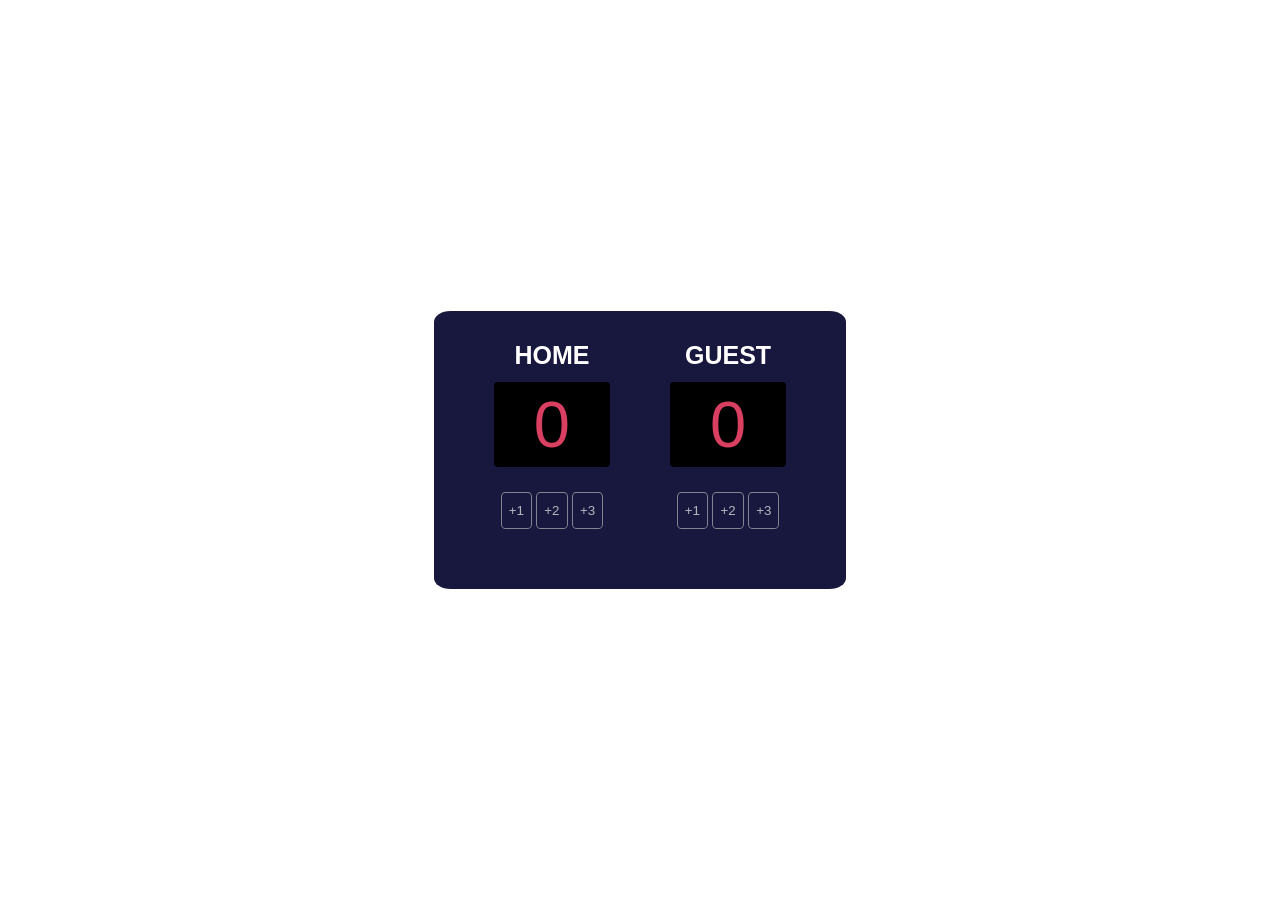
<file: basketball-ScoreBoard/index.html>
<!DOCTYPE html>
<html lang="en">
<head>
    <meta charset="UTF-8">
    <meta name="viewport" content="width=device-width, initial-scale=1.0">
    <title>Score Board</title>
    <link rel="stylesheet" href="style.css">
</head>
<body>
    <div class="container">
        <div class="div">
            <h3>HOME</h3>
            <span id="homeScore">0</span>
            <div class="btns">
                <button id="" onclick="add1h()">+1</button>
                <button id="" onclick="add2h()">+2</button>
                <button id="" onclick="add3h()">+3</button>
            </div>
            
        </div>
        <div class="div" >
            <h3>GUEST</h3>
            <span id="guestScore">0</span>
            <div class="btns">
                <button onclick="add1g()">+1</button>
                <button onclick="add2g()">+2</button>
                <button onclick="add3g()">+3</button>
            </div>
        </div>
   
    </div>

    <script src = 'index.js'></script>
</body>
</html>
</file>
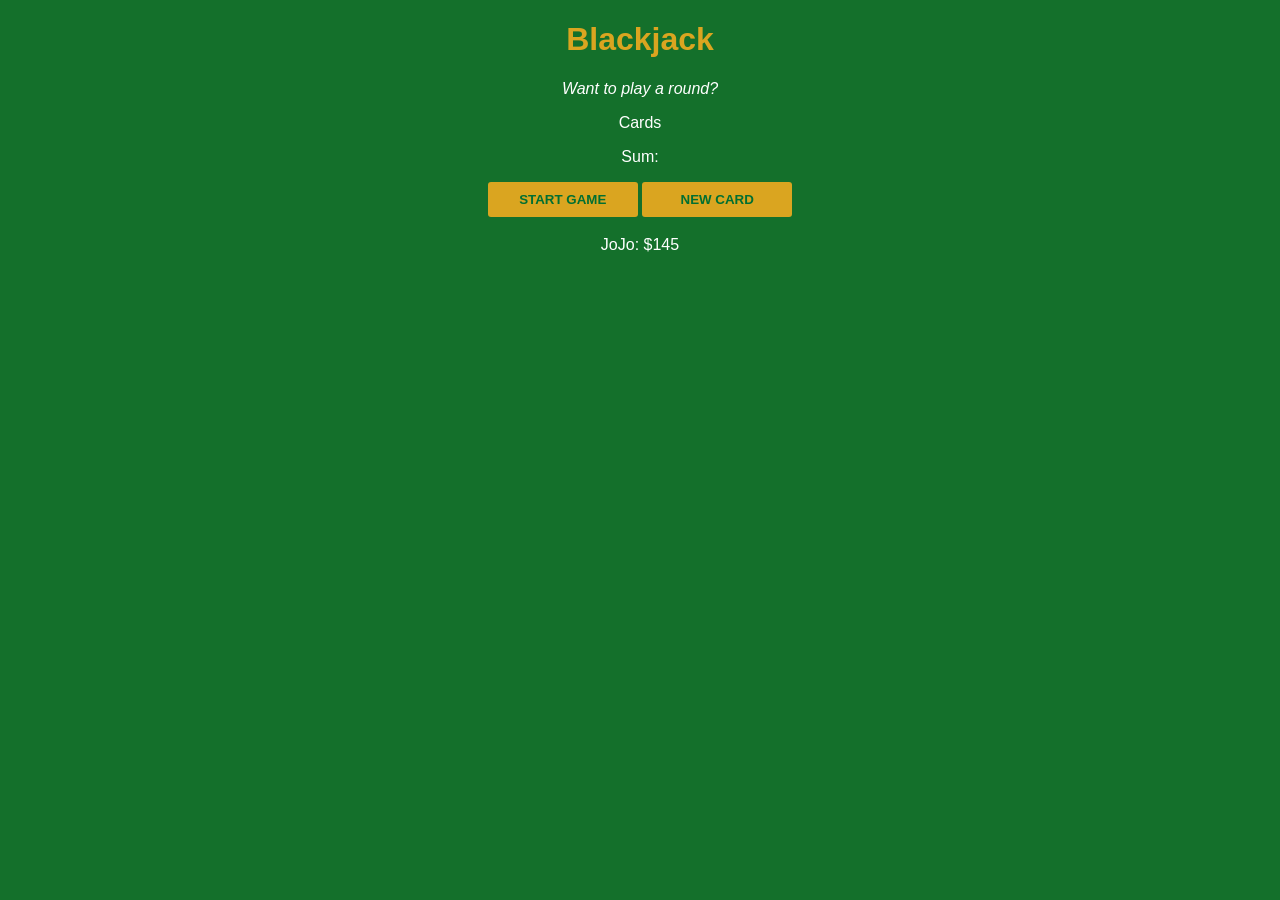
<file: blackjack/index.html>
<!DOCTYPE html>
<html lang="en">
<head>
    <meta charset="UTF-8">
    <meta name="viewport" content="width=device-width, initial-scale=1.0">
    <title>Blackjack</title>
    <link rel="stylesheet" href="style.css">
</head>
<body>
    <h1>Blackjack</h1>
    <p id="message-el">Want to play a round?</p>
    <p id ='cards-el'>Cards</p>
    <p id="sum-el">Sum: </p>
    <button onclick="startGame()">START GAME</button>
    <button onclick="newCard()">NEW CARD</button>
    <p id="player-el"></p>
    <script src="index.js"></script>
</body>
</file>
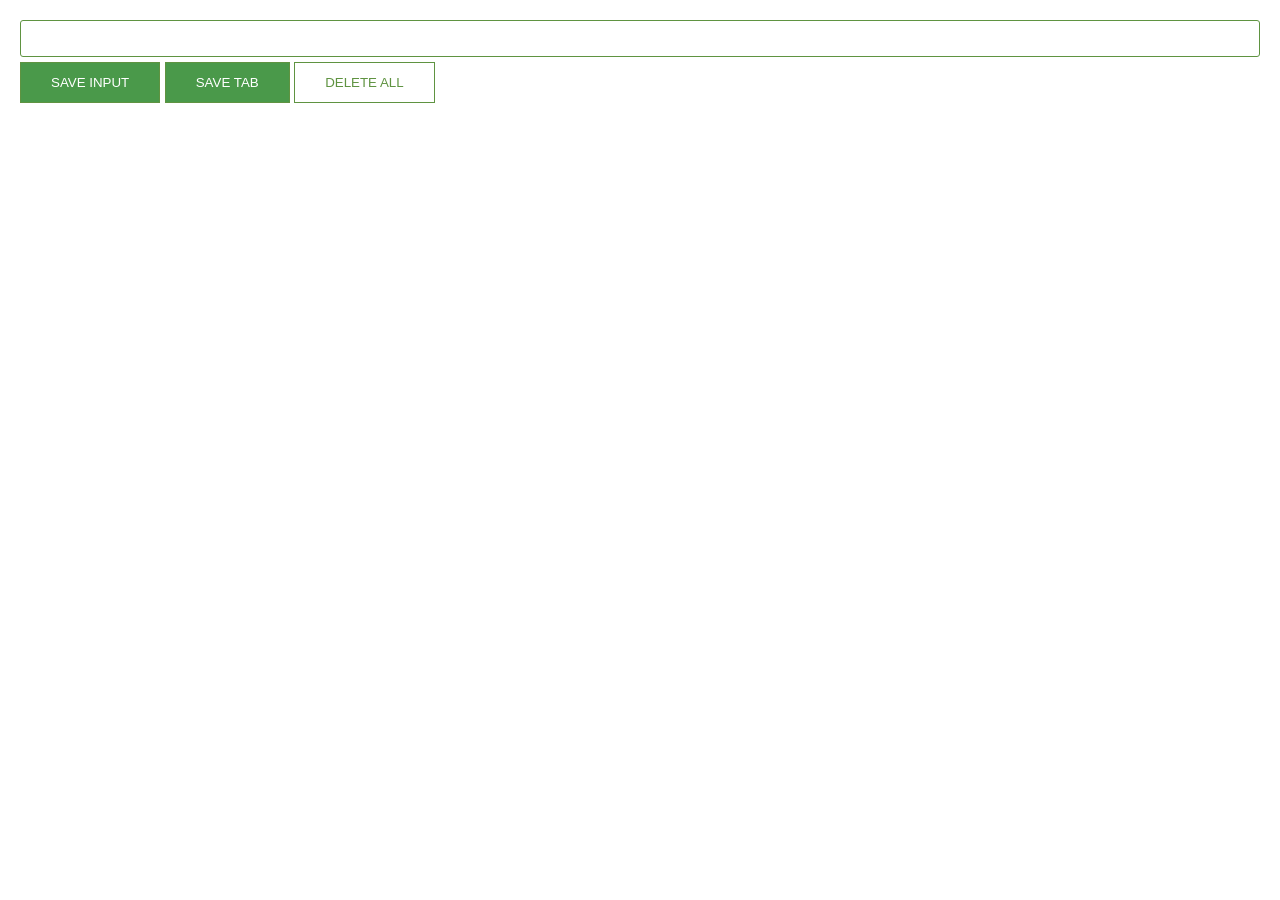
<file: ChromeExtension/index.html>
<!DOCTYPE html>
<html lang="en">
<head>
    <meta charset="UTF-8">
    <meta name="viewport" content="width=device-width, initial-scale=1.0">
    <title>Chrome Extension</title>
    <link rel="stylesheet" href="style.css">
</head>
<body>
    <input type="text" id="input-el">
    <button id="input-btn">SAVE INPUT</button>
    <button id="tab-btn">SAVE TAB</button>
    <button id ='delete-btn'>DELETE ALL</button>
    <ul id="ul-el"></ul>
    <script src="index.js"></script>    
</body>
</html>
</file>
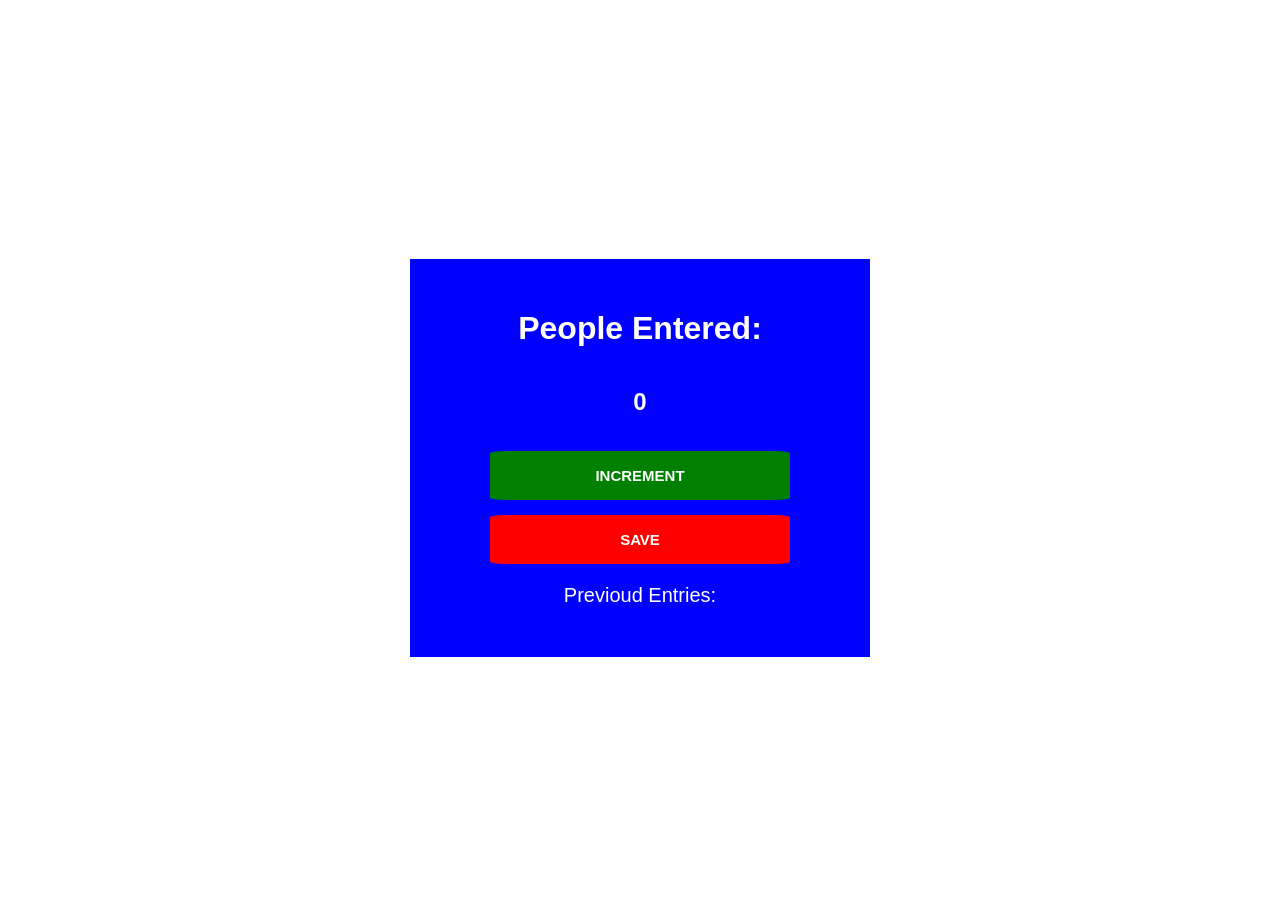
<file: Counter-app/index.html>
<!DOCTYPE html>
<html lang="en">
<head>
    <meta charset="UTF-8">
    <meta name="viewport" content="width=device-width, initial-scale=1.0">
    <title>Counter App</title>
    <link rel="stylesheet" href="style.css">
</head>
<body>
    <div class="app">
    <h1>People Entered:</h1>
    <h2 id="count-el">0</h2>
    <button id="increment-btn" onclick="increment()">INCREMENT</button>
    <button id="save-btn" onclick="save()">SAVE</button>
    <p id = "save-El">Previoud Entries: </p>
    </div>
    <script src="index.js"></script>
</body>
</html>
</file>
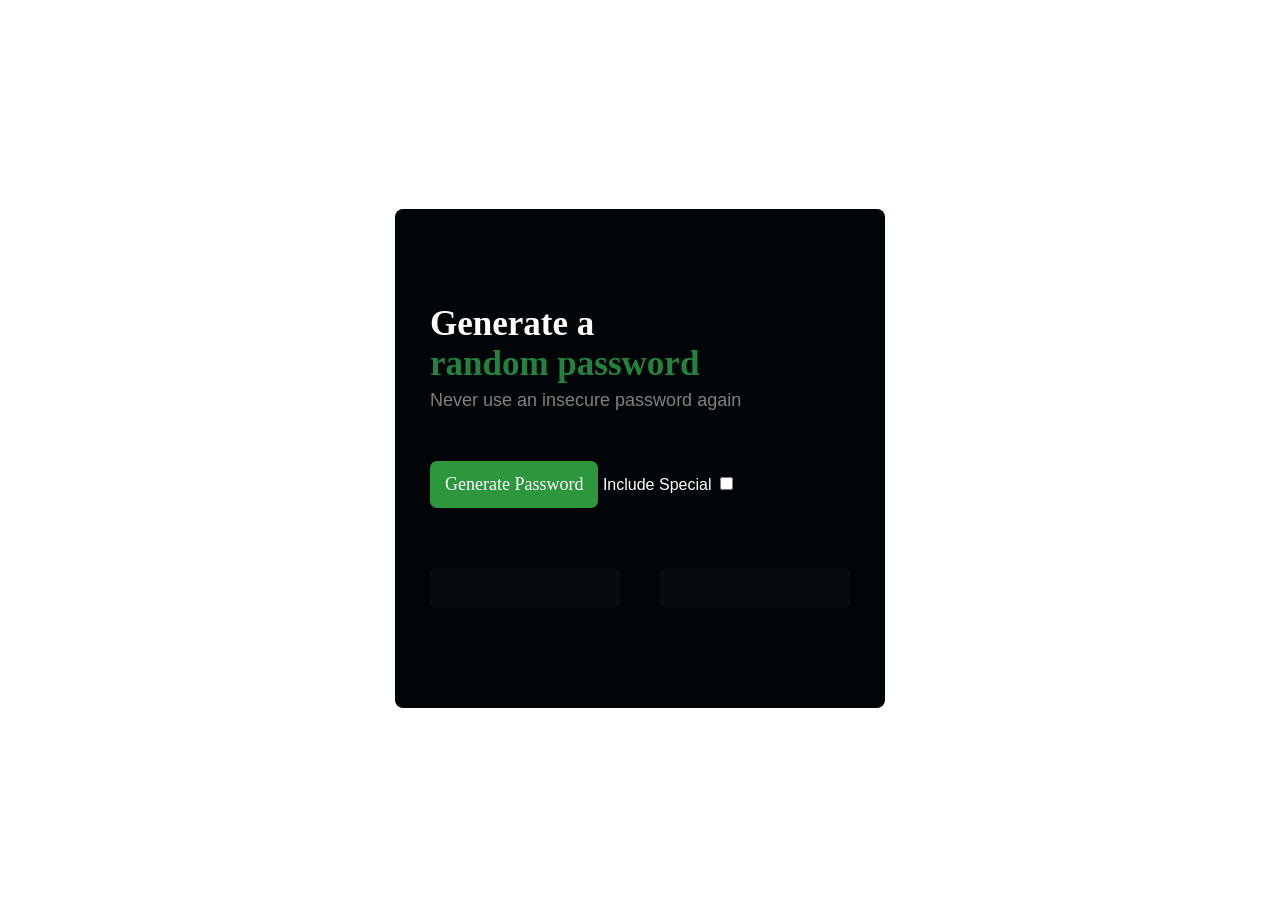
<file: PasssWordGenerator/index.html>
<!DOCTYPE html>
<html lang="en">
<head>
    <meta charset="UTF-8">
    <meta name="viewport" content="width=device-width, initial-scale=1.0">
    <title>Document</title>
    <link rel="stylesheet" href="style.css">
</head>
<body>
    <div class="container">
        <h3>Generate a <br><span class="text">random password</span></h3>
        <p>Never use an insecure password again</p>
        <button id="btn" onclick="randomp()">Generate Password</button>
        <label for="checkbox">Include Special</label>
        <input type="checkbox" name="" id="chars" >
        <div class="ans">
            <span id="pass1"></span>
            <span id="pass2"></span>
        </div>
    </div>
    <script src="index.js"></script>
</body>
</html>
</file>
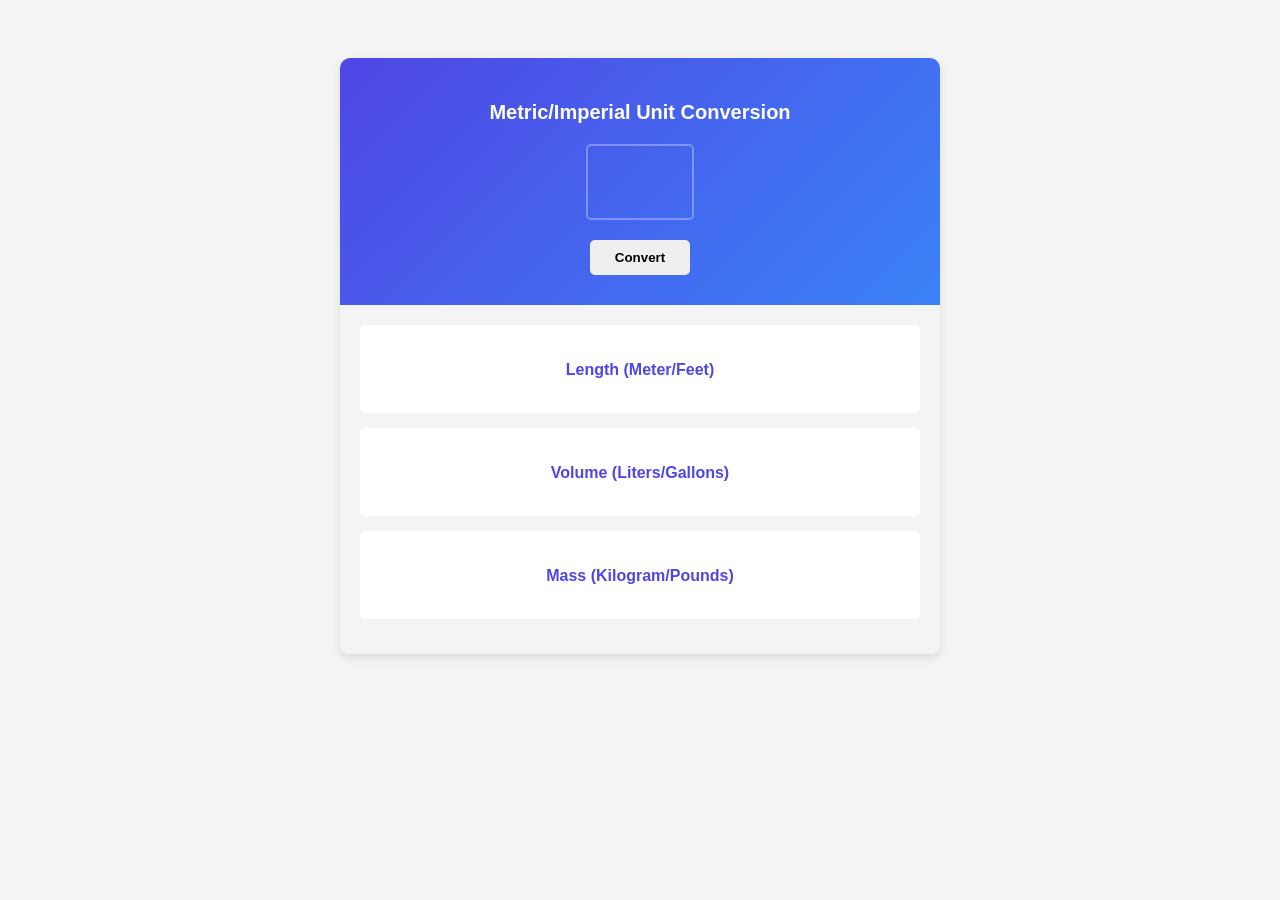
<file: Unit Converter/index.html>
<!DOCTYPE html>
<html lang="en">
<head>
    <meta charset="UTF-8">
    <meta name="viewport" content="width=device-width, initial-scale=1.0">
    <title>Document</title>
    <link rel="stylesheet" href="style.css">
</head>
<body>
<div class="container">
    <div class="top">
        <h1>Metric/Imperial Unit Conversion</h1>
        <input type="number" id="input-el">
        <button id="convert-btn">Convert</button>
    </div>
<div class="bottom">
    <div class="card">
        <h3>Length (Meter/Feet)</h3>
        <p id="length-el"></p>
    </div>
     <div class="card">
        <h3>Volume (Liters/Gallons)</h3>
        <p id="volumn-el"></p>
    </div>
     <div class="card">
        <h3>Mass (Kilogram/Pounds)</h3>
        <p id="mass-el"></p>
    </div>
</div>

</div>
    <script src="index.js"></script>
</body>
</html>
</file>
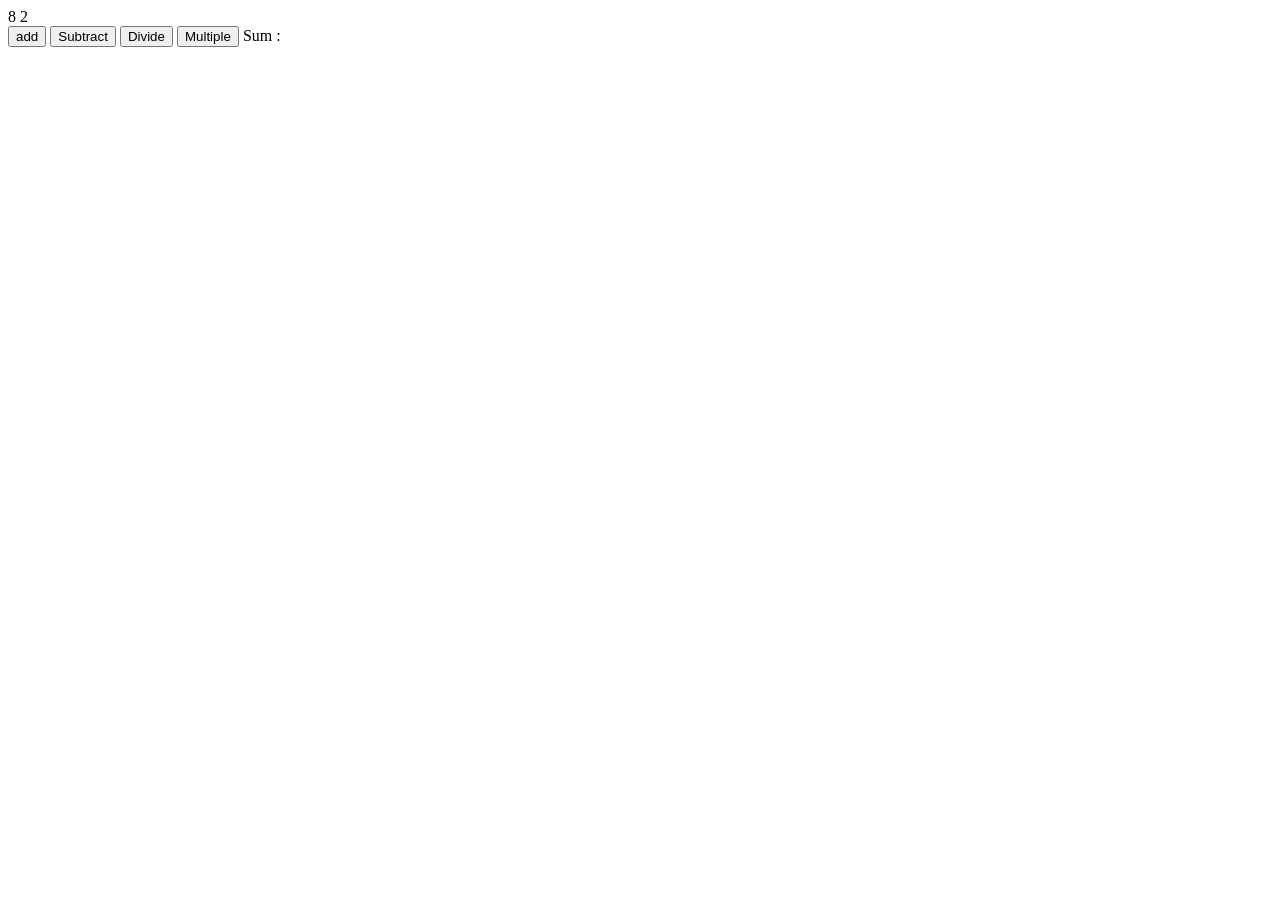
<file: Counter-app/calculator.html>
<!DOCTYPE html>
<html lang="en">
<head>
    <meta charset="UTF-8">
    <meta name="viewport" content="width=device-width, initial-scale=1.0">
    <title>Practice</title>
</head>
<body>
    <span id="num1-el"></span>
    <span id="num2-el"></span>
    <br>
    <button onclick="add()">add</button>
    <button onclick="subtract()">Subtract</button>
    <button onclick="divide()">Divide</button>
    <button onclick="multiply()">Multiple</button>
    <span id="sum-el">Sum :</span>

    <script>

        let num1 = 8
        let num2 = 2
        let sum = document.getElementById('sum-el')
        document.getElementById('num1-el').innerText = num1
        document.getElementById('num2-el').innerText = num2

        function add(){
           let count = num1 + num2 
            sum.innerText ='sum = ' + count 

        }
        function subtract(){
            let count = num1 - num2
            sum.innerText ='sum = ' + count 
        }
        function divide(){
             let count = num1 / num2
            sum.innerText ='sum = ' + count 
        }
        function multiply(){
             let count = num1 *num2
            sum.innerText ='sum = ' + count 
        }
    </script>
    
</body>
</html>
</file>
<file: basketball-ScoreBoard/style.css>
*{
    margin: 0;
    padding: 0;
    font-family:'Lucida Sans', 'Lucida Sans Regular', 'Lucida Grande', 'Lucida Sans Unicode', Geneva, Verdana, sans-serif;
    color: white;

}
body{
    display: flex;
    justify-content: center;
    align-items: center;
    height: 100dvh;
}
.container{
    display: flex;
    justify-content: space-around;
    background: rgb(24, 24, 63);
    gap: 60px;
    padding: 30px 60px 60px 60px;
    border-radius: 4%;
}
h3{
    font-size: 25px;
}
.div{
    display: flex;
    flex-direction: column;
    justify-content: center;
    align-items: center;
}
span{
    background: black;
    color: rgb(216, 63, 96);
    margin-top: 12px;
    font-family:'Trebuchet MS', 'Lucida Sans Unicode', 'Lucida Grande', 'Lucida Sans', Arial, sans-serif;
    padding: 5px 40px;
    border-radius: 4%;
    font-size: 65px;
}
.btns{
    margin-top: 25px;
}
button{
    background-color: transparent;
    border: 1px solid rgba(194, 194, 194, 0.623);
    border-radius: 13%;
    padding: 10px 7px;
    color: rgba(231, 231, 231, 0.76);
    cursor: pointer;
    transition: ease 0.4s background, color;
}
button:hover{
    background: white;
    color: black;
}
</file>
<file: blackjack/style.css>
body{

    text-align: center;
    color: white;
    background-color: rgb(20, 112, 43);
    font-family: Verdana, Geneva, Tahoma, sans-serif
}
h1{
    color:goldenrod;
}
#message-el{
    font-style: italic;
}
button{
    color: #016f32;
    width: 150px;
    margin-bottom: 3px;
    font-weight: bold;
    padding:10px 5px;
    border: none;
    cursor: pointer;
    background: goldenrod;
    border-radius: 3px;

}
</file>
<file: ChromeExtension/style.css>
*{
    margin: 0;
    padding: 10px;
    box-sizing: border-box;
    font-family: Arial, Helvetica, sans-serif;
}

input{
    padding: 10px;
    width: 100%;
    outline: none;
    min-width: 400px;
    box-sizing: border-box;
    border-radius: 3px;
    display: block;
    border: 1px solid #5f9341;
}
input:focus{
    border-color: #56863a;
    box-shadow: 0 0 0 0.5px #2c692ef2;
}
button{
    margin-top: 5px;
    color: white;
    border: 1px solid #5f9341;
    cursor:pointer;
    padding: 12px 30px;
    background: rgb(74, 153, 74);
}
#delete-btn{
    color: #5f9341;
    background-color: white;
}
ul{

    list-style-type:none ;
    padding-left: 0;
}

li a{
    color: #5f9341;
}
</file>
<file: Counter-app/style.css>
body{
    font-family: Verdana, Geneva, Tahoma, sans-serif;
    color: white;
    display: flex;
    justify-content: center;
    align-items: center;
    height: 100dvh;
}
.app{
    display: flex;
    justify-content: center;
    align-items: center;
    flex-direction: column;
    width: 400px;
    padding: 30px;
    background-color: blue;
}
button{
    padding: 1rem 2rem;
    cursor: pointer;
    width: 300px;
    display:block;
    margin-top: 15px;
    color: white;
    border: none;
    font-weight: bolder;
    border-radius: 5%;
    font-size: 15px;
    transition: ease-in 0.2s ;
    font-family: Verdana, Geneva, Tahoma, sans-serif;
}
#increment-btn{
    background-color: green;
 
}
#save-btn{
    background-color: red;
}
button:hover{
    opacity: 0.8;
}
p{
    font-size: 20px;
}
button::after{
    padding: 0.9rem 1.9rem;
}
</file>
<file: PasssWordGenerator/style.css>
body{
    font-family: Verdana, Geneva, Tahoma, sans-serif;
    display: flex;
    justify-content: center;
    align-items: center;
    height: 100dvh;
    
}
.container{
    background-color: rgb(1, 5, 8);
    padding: 60px 35px 100px 35px;
    justify-content: start;
    color:white;
    border-radius: 8px;
}
p{
    color: grey;
    font-size: 18px;
    margin-bottom: 50px;
}
.text{
    color: rgb(34, 131, 63);
}
h3{
    font-size: 35px;
    margin-bottom: -12px;
    font-family:cursive;
}
.ans{
    display: flex;
    justify-content: center;
    align-items: center;
    gap :40px;
    margin-top: 40px;
}
#pass1 ,#pass2{
    background-color: rgb(8, 11, 14);
    padding: 10px 60px;
    display: inline-block;
    font-size: 15px;
    color: rgb(34, 131, 63);
    text-align: center;
    width: 70px;
    height: 20px;
    word-wrap: break-all;
    border-radius: 7%;
    margin-top: 20px;
}
button{
    border: none;
    font-size: 18px;
    color: white;
    font-family: cursive;
    padding: 13px 15px;
    border-radius: 7px;
    cursor: pointer;
    background: rgb(45, 151, 62);
    transition: ease 0.3s background-color;
}
button:hover{
    background-color: rgb(34, 131, 63);
}
</file>
<file: Unit Converter/style.css>
body{
    background: #f4f4f4;
    font-family: Verdana, Geneva, Tahoma, sans-serif;
    display: flex;
    justify-content: center;
    padding-top: 50px;
}
p{
    color: grey;
}
.container{
    min-width: 400px;
    width: 600px;
    background: white;
    border-radius: 10px;
    box-shadow: 0 4px 10px rgba(0,0,0,0.1);
    overflow: hidden;
}

.top{
    background: linear-gradient(135deg, #4f46e5, #3b82f6);
    color: white;
    text-align: center;
    padding: 30px 20px;

}

.top h1{
    font-size: 20px;
    font-weight: 800;
    margin-bottom: 20px;
}

#input-el{
    width: 100px;
    height: 70px;
    font-size: 50px;
    font-weight: 800;
    text-align: center;
    background: transparent;
    border: 2px solid rgba(255,255,255,0.3);
    color: white;
    border-radius: 5px;
}

#convert-btn{
    display: block;
    margin: 20px auto 0;
    padding: 10px 25px;
    border: none;
    border-radius: 5px;
    font-weight: 600;
    cursor: pointer;
}

.bottom{
    background: #f4f4f4;
    padding: 20px;

}
.card{
    background: white;
    text-align: center;
    padding: 20px;
    margin-bottom: 15px;
    border-radius: 5px;

}

.card h3 {
    color: #4f46e5;
    font-size: 16px;
    margin-bottom: 8px;
}

.card p {
    color:#333;
    font-size: 14px;

}
</file>
